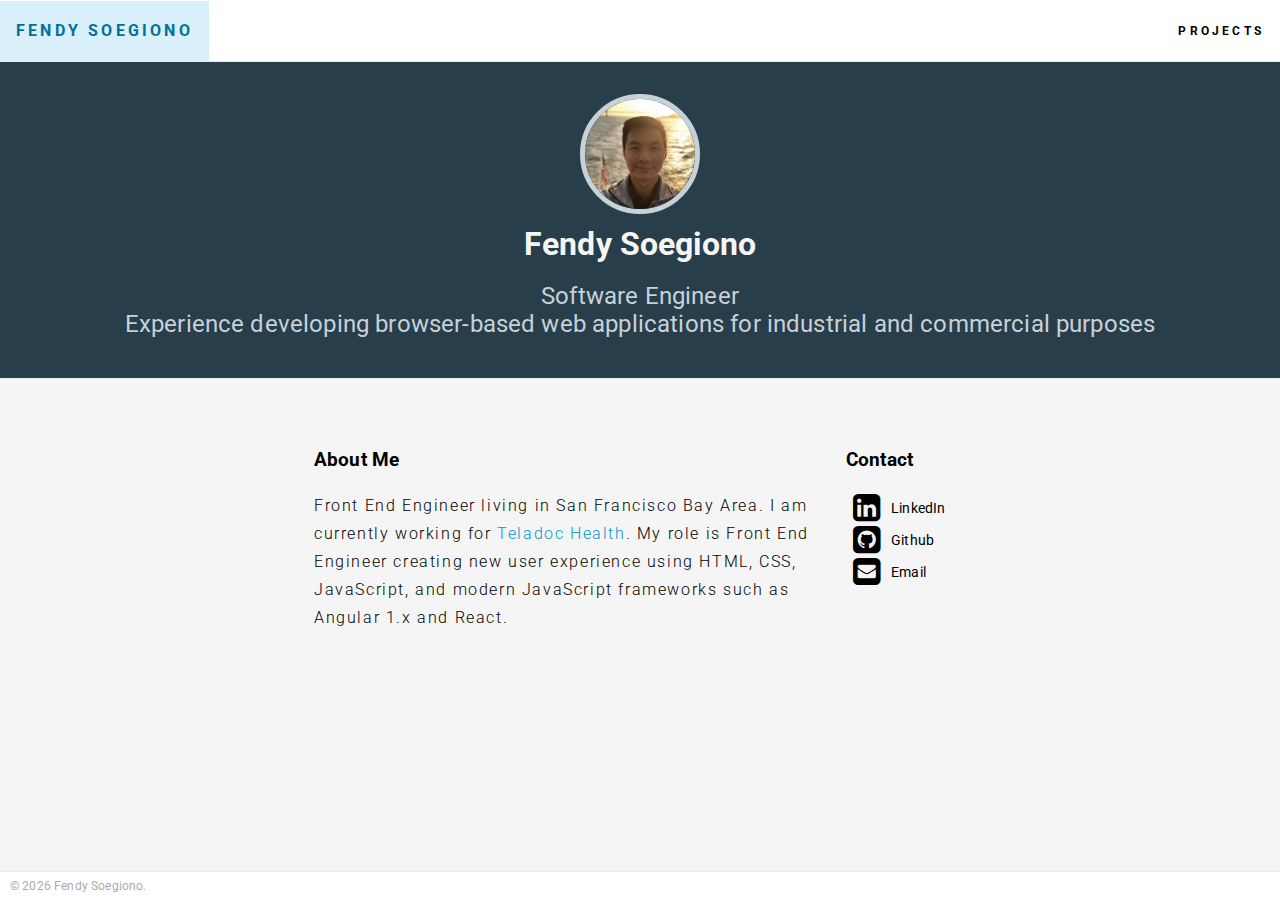
<file: index.html>
<!DOCTYPE html>
<html lang="en">
  <head>
    <meta name="description" content="Welcome to my personal website! My name is Fendy Soegiono and I am Front End Software Engineer.">
    <meta charset="utf-8">
    <meta name="keywords" content="Front End, software engineer, personal website">
    <meta name="viewport" content="width=device-width, initial-scale=1.0">
    <meta author="Fendy Soegiono">

    <script defer src="./js/navigation.js"></script>
    <script defer src="./js/footer.js"></script>

    <link rel="icon" href='./assets/favicon.png' />
    <link rel="stylesheet" href="./index.css">
    <link rel="stylesheet" href="https://fonts.googleapis.com/css?family=Roboto:300,400,500,700" />
    <link rel="stylesheet" href="https://cdnjs.cloudflare.com/ajax/libs/font-awesome/4.7.0/css/font-awesome.min.css">

    <title> Fendy Soegiono Front End Engineer Personal Website </title>

  </head>

  <body>
    <section class="grid-container">
      <nav class="nav-flex-container">
        <a href="index.html"> Fendy Soegiono </a>
        <a href="#" class="nav-toogle" onclick="onClickMenu()" aria-labelledby="menu">
          <i class="fa fa-bars"></i>
        </a>
        <ul class="nav-collapse" id="nav-menu">
          <li>
            <a href="component/projects.html">
              <span>Projects<span>
            </a>
          </li>
        </ul>
      </nav>

      <header class="header-flex-container">
        <img class="profile-picture" src="./assets/me.jpeg" alt="Fendy Soegiono" />
        <h1 class="full-name"> Fendy Soegiono </h1>
        <h2 class="description">
          Software Engineer <br>
          Experience developing browser-based web applications for industrial and commercial purposes
        </h2>
      </header>

      <main class="main-flex-container">
        <section class="width-about-me" role="aboutMe">
          <h3> About Me </h3>
          <p class="about-me-description">
            Front End Engineer living in San Francisco Bay Area.
            I am currently working for <a href="https://www.teladoc.com/" target="_blank">Teladoc Health</a>.
            My role is Front End Engineer creating new user experience using HTML, CSS, JavaScript, and modern JavaScript frameworks such as Angular 1.x and React.
          </p>
        </section>
        <section role="contact">
          <h3> Contact </h3>
          <div role="links" class="links-container">
            <a href="https://www.linkedin.com/in/fendysoegiono/" target="_blank">
              <i class="fa fa-fw fa-linkedin-square fa-2x"></i>
              <span>LinkedIn</span>
            </a>
            <a href="https://www.github.com/fsoegiono/" target="_blank">
              <i class="fa fa-fw fa-github-square fa-2x"></i>
              <span> Github </span>
            </a>
            <a href="mailto:fsoegiono645@gmail.com" target="_blank">
              <i class="fa fa-fw fa-envelope-square fa-2x"></i>
              <span> Email </span>
            </a>
          </div>
        </section>
      </main>
      <footer>
        © <span id="copy-right-year"></span> Fendy Soegiono.
      </footer>
    </section>
  </body>
</html>
</file>
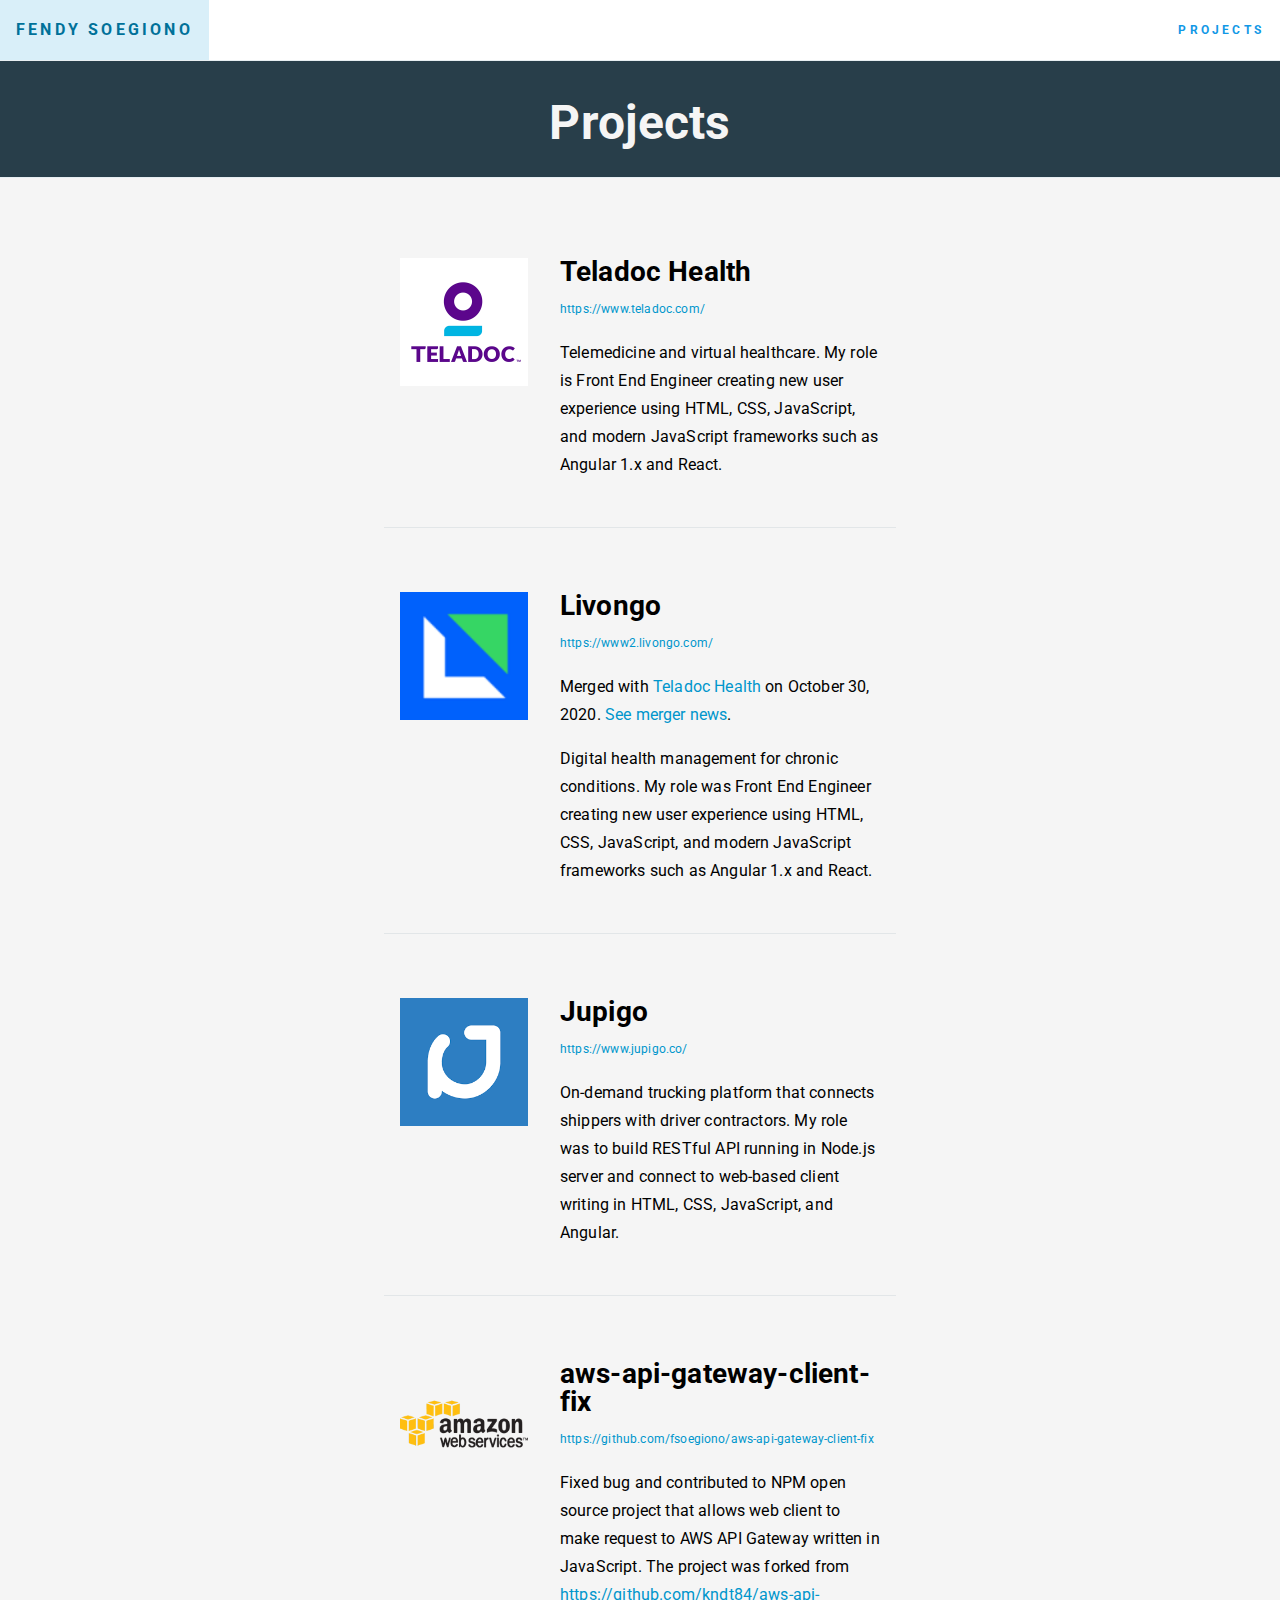
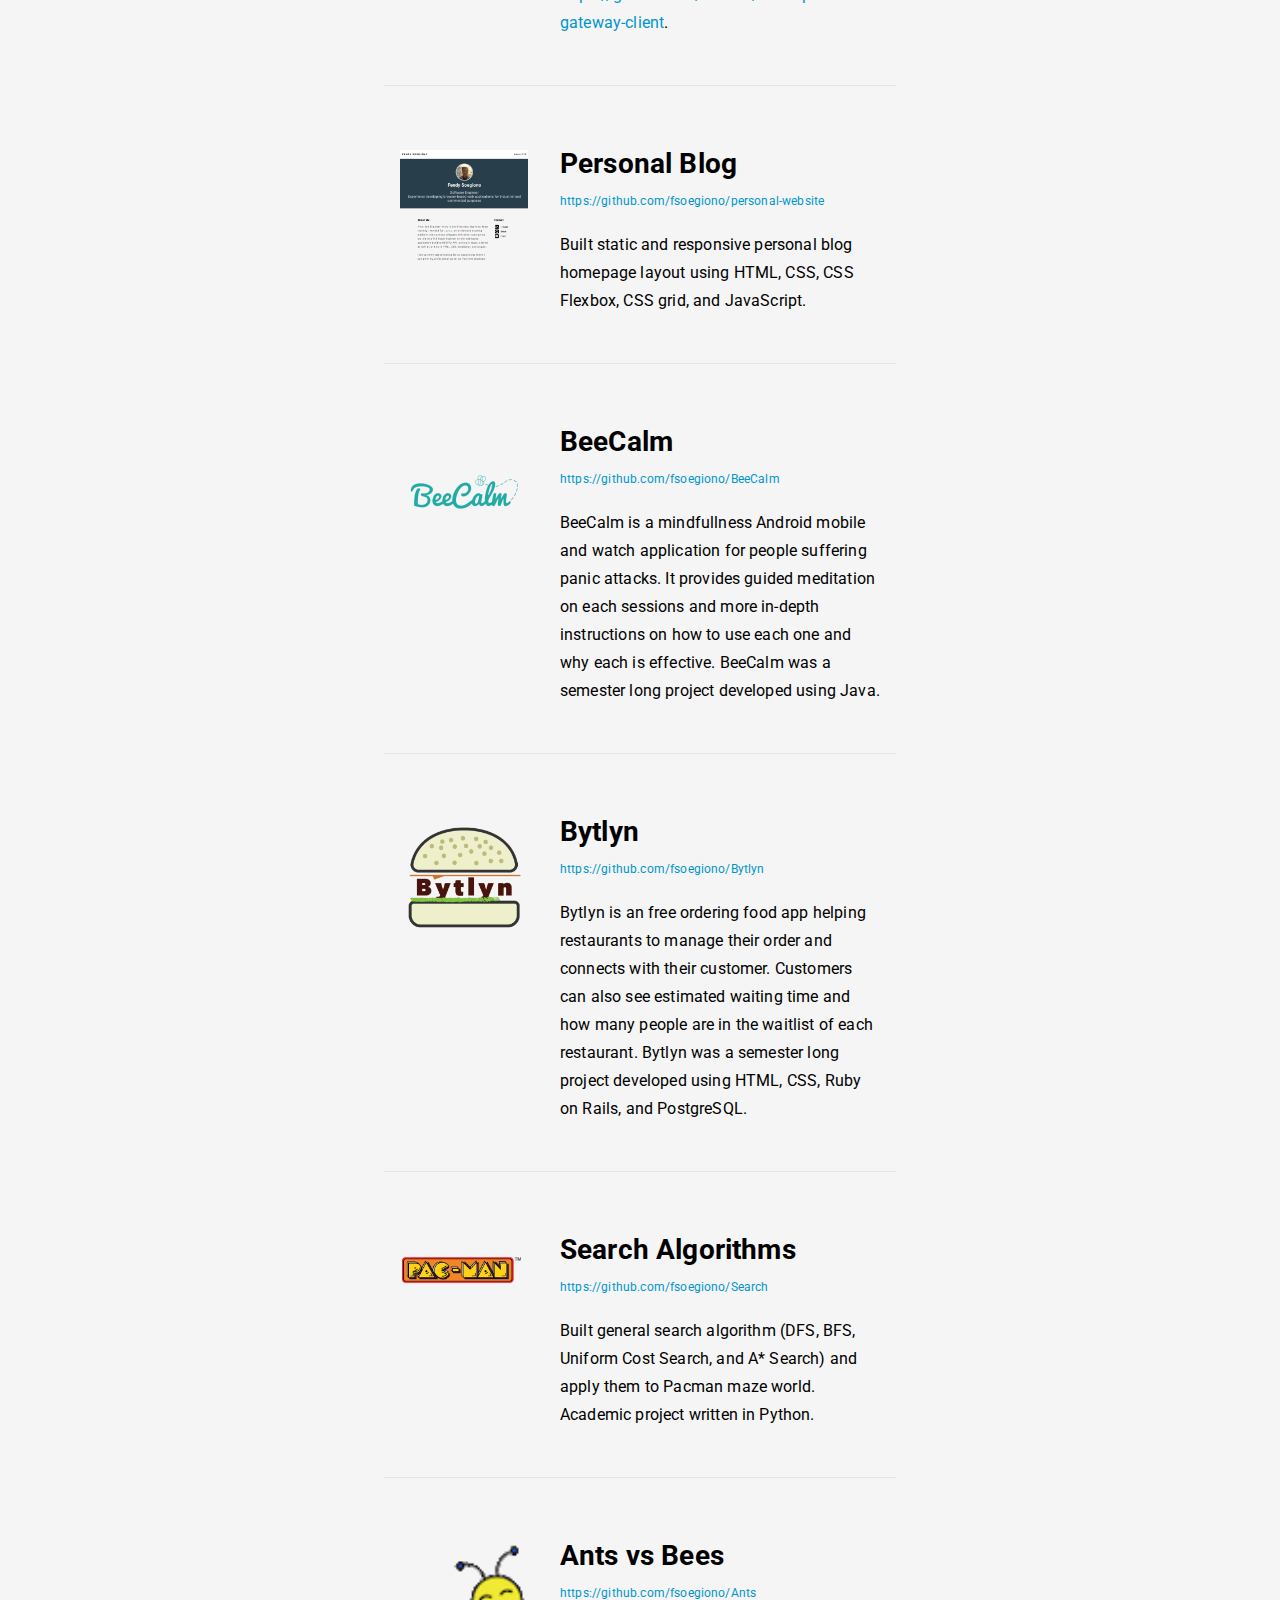
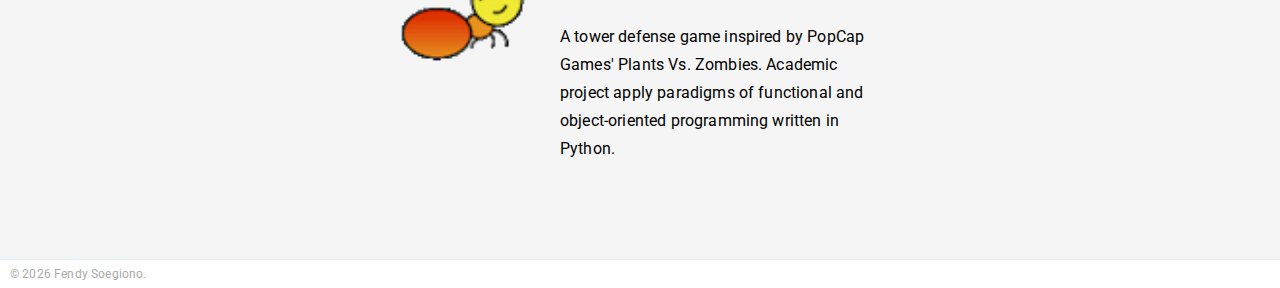
<file: component/projects.html>
<!DOCTYPE html>
<html lang="en">
  <head>
    <meta name="description" content="Welcome to my personal website! My name is Fendy Soegiono and I am Front End Software Engineer.">
    <meta charset="utf-8">
    <meta name="keywords" content="Front End, software engineer, personal website">
    <meta name="viewport" content="width=device-width, initial-scale=1.0">
    <meta author="Fendy Soegiono">

    <script defer src="../js/navigation.js"></script>
    <script defer src="../js/footer.js"></script>

    <link rel="icon" href='../assets/favicon.png' />
    <link rel="stylesheet" href="../index.css">
    <link rel="stylesheet" href="./projects.css">
    <link rel="stylesheet" href="https://fonts.googleapis.com/css?family=Roboto:300,400,500,700" />
    <link rel="stylesheet" href="https://cdnjs.cloudflare.com/ajax/libs/font-awesome/4.7.0/css/font-awesome.min.css">

    <title> Fendy Soegiono Projects </title>

  </head>

  <body>
    <section class="grid-container">
      <nav class="nav-flex-container">
        <a href="../index.html"> Fendy Soegiono </a>
        <a href="#" class="nav-toogle" onclick="onClickMenu()" aria-labelledby="menu">
          <i class="fa fa-bars"></i>
        </a>
        <ul class="nav-collapse" id="nav-menu">
          <li>
            <a id="projects">
              Projects
            </a>
          </li>
        </ul>
      </nav>

      <header class="header-flex-container">
        <h1 class="header-name"> Projects </h1>
      </header>

      <main class="main-project-flex-container">
        <section>
          <a role="website-link" href="https://www.teladoc.com/" target="_blank">
            <img src="../assets/teladoc.png" alt="Teladoc" />
          </a>
          <div>
            <h2> Teladoc Health </h2>
            <a role="github" href="https://www.teladoc.com/" target="_blank" class="github-link">
              https://www.teladoc.com/
            </a>
            <p>
              Telemedicine and virtual healthcare.
              My role is Front End Engineer creating new user experience using HTML, CSS, JavaScript, and modern JavaScript frameworks such as Angular 1.x and React.
            </p>
          </div>
        </section>
        <section>
          <a role="website-link" href="https://www2.livongo.com/" target="_blank">
            <img src="../assets/livongo.png" alt="Livongo" />
          </a>
          <div>
            <h2> Livongo </h2>
            <a role="github" href="https://www2.livongo.com/" target="_blank" class="github-link">
              https://www2.livongo.com/
            </a>
            <p>
               Merged with <a href="https://www.teladoc.com/" target="_blank">Teladoc Health</a> on October 30, 2020. <a href="https://www.marketwatch.com/story/teladoc-livongo-185-billion-merger-is-a-huge-step-forward-for-digital-health-analysts-say-2020-08-05" target="__blank">See merger news</a>.
            </p>
            <p>
              Digital health management for chronic conditions.
              My role was Front End Engineer creating new user experience using HTML, CSS, JavaScript, and modern JavaScript frameworks such as Angular 1.x and React.
            </p>
          </div>
        </section>
        <section>
          <a role="website-link" href="https://www.jupigo.co" target="_blank">
            <img src="../assets/jupigo.png" alt="Jupigo" />
          </a>
          <div>
            <h2> Jupigo </h2>
            <a role="github" href="https://www.jupigo.co/" target="_blank" class="github-link">
              https://www.jupigo.co/
            </a>
            <p>
              On-demand trucking platform that connects shippers with driver contractors.
              My role was to build RESTful API running in Node.js server and connect to web-based client writing in HTML, CSS, JavaScript, and Angular.
            </p>
          </div>
        </section>
        <section>
          <a role="website-link" href="https://www.npmjs.com/package/aws-api-gateway-client-fix" target="_blank">
            <img src="../assets/aws.png" alt="Amazon Web Service" />
          </a>
          <div>
            <h2> aws-api-gateway-client-fix </h2>
            <a role="github" href="https://github.com/fsoegiono/aws-api-gateway-client-fix" target="_blank" class="github-link">
              https://github.com/fsoegiono/aws-api-gateway-client-fix
            </a>
            <p>
              Fixed bug and contributed to NPM open source project that allows web client to make request to AWS API Gateway written in JavaScript.
              The project was forked from <a href="https://github.com/kndt84/aws-api-gateway-client" target="_blank"> https://github.com/kndt84/aws-api-gateway-client</a>.
            </p>
          </div>
        </section>
        <section>
          <a role="website-link" href="../index.html" target="_blank">
            <img src="../assets/personal-blog.png" alt="Personal blog" />
          </a>
          <div>
            <h2> Personal Blog </h2>
            <a role="github" href="https://github.com/fsoegiono/personal-website" target="_blank" class="github-link">
              https://github.com/fsoegiono/personal-website
            </a>
            <p>
              Built static and responsive personal blog homepage layout using HTML, CSS, CSS Flexbox, CSS grid, and JavaScript.
            </p>
          </div>
        </section>
        <section>
          <a role="website-link" href="https://apkpure.com/beecalm/wecare.beecalm" target="_blank">
            <img src="../assets/beecalm.png" alt="BeeCalm" />
          </a>
          <div>
            <h2> BeeCalm </h2>
            <a role="github" href="https://github.com/fsoegiono/BeeCalm" target="_blank" class="github-link">
              https://github.com/fsoegiono/BeeCalm
            </a>
            <p>
              BeeCalm is a mindfullness Android mobile and watch application for people suffering panic attacks.
              It provides guided meditation on each sessions and more in-depth instructions on how to use each one and why each is effective.
              BeeCalm was a semester long project developed using Java.
            </p>
          </div>
        </section>
        <section>
          <a role="website-link" href="https://nameless-basin-4251.herokuapp.com/index" target="_blank">
            <img src="../assets/bytlyn.png" alt="Bytlyn" />
          </a>
          <div>
            <h2> Bytlyn </h2>
            <a role="github" href="https://github.com/fsoegiono/Bytlyn" target="_blank" class="github-link">
              https://github.com/fsoegiono/Bytlyn
            </a>
            <p>
              Bytlyn is an free ordering food app helping restaurants to manage their order and connects with their customer.
              Customers can also see estimated waiting time and how many people are in the waitlist of each restaurant.
              Bytlyn was a semester long project developed using HTML, CSS, Ruby on Rails, and PostgreSQL.
            </p>
          </div>
        </section>
        <section>
          <img src="../assets/pacman_search.png" alt="Pacman" />
          <div>
            <h2> Search Algorithms </h2>
            <a role="github" href="https://github.com/fsoegiono/Search" target="_blank" class="github-link">
              https://github.com/fsoegiono/Search
            </a>
            <p>
              Built general search algorithm (DFS, BFS, Uniform Cost Search, and A* Search) and apply them to Pacman maze world.
              Academic project written in Python.
            </p>
          </div>
        </section>
        <section>
          <img src="../assets/ant.png" alt="Ants" />
          <div>
            <h2> Ants vs Bees </h2>
            <a role="github" href="https://github.com/fsoegiono/Ants" target="_blank" class="github-link">
              https://github.com/fsoegiono/Ants
            </a>
            <p>
              A tower defense game inspired by PopCap Games' Plants Vs. Zombies.
              Academic project apply paradigms of functional and object-oriented programming written in Python.
            </p>
          </div>
        </section>
      </main>
      <footer>
        © <span id="copy-right-year"></span> Fendy Soegiono.
      </footer>
    </section>
  </body>
</html>
</file>
<file: index.css>
@import "./css/navigation.css";
@import "./css/header.css";
@import "./css/main.css";
@import "./css/footer.css";

html, body {
  width: 100%;
  height: 100%;
}

body {
  font-size: 16px;
  font-family: Roboto, Helvetica, Arial, sans-serif;
  margin: 0;
  height: 100%;
  letter-spacing: 0.01rem;
  line-height: 1.75rem;
}

.grid-container {
  display: grid;
  height: 100%;
  grid-template-rows: auto auto 1fr auto;
}
</file>
<file: component/projects.css>
.header-name {
  color: #f5f5f5;
  font-size: 3rem;
  margin-top: 16px;
  margin-bottom: 8px;
}

.main-project-flex-container {
  display: flex;
  align-items: center;
  flex-direction: column;
  justify-content: center;
}

#projects {
  color: #1198e6;
  cursor: unset;
  background-color: unset;
  font-size: 0.75rem;
}

.main-project-flex-container section {
  display: flex;
  flex-direction: row;
  flex-wrap: wrap;
  align-items: flex-start;
  justify-content: center;
  padding-top: 2rem;
  padding-bottom: 2rem;
  margin-top: 1rem;
  margin-bottom: 1rem;
  border-bottom: 1px solid #e2e6e8;
}

.main-project-flex-container section:last-child {
  border: none;
}

.main-project-flex-container section img, .main-project-flex-container section div {
  padding: 0 1rem;
}

.main-project-flex-container section img {
  width: 8rem;
  margin-bottom: 1rem;
}

.main-project-flex-container a {
  color: #0096cc;
  text-decoration: none;
}

.main-project-flex-container section div {
  width: 15rem;
}

.main-project-flex-container section div h2{
  font-size: 1.75rem;
  margin-top: 0;
  margin-bottom: 0.5rem;
}

.github-link {
  color: #0096cc;
  text-decoration: none;
  font-size: 0.75rem;
}

@media only screen and (min-width: 1024px) {
  .main-project-flex-container section div {
    width: 20rem;
  }
}
</file>
